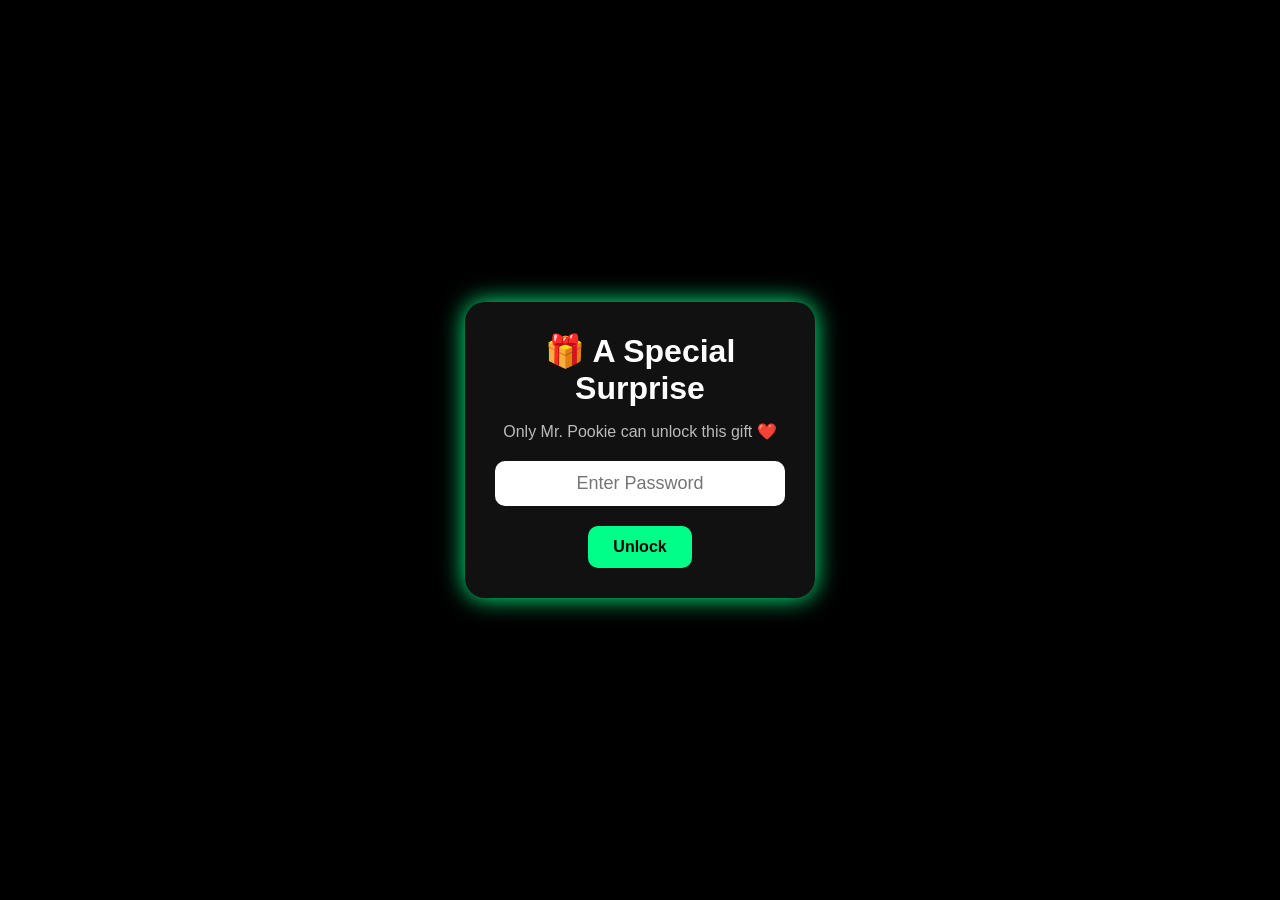
<file: index.html>
<!DOCTYPE html>
<html lang="en">
<head>
<meta charset="UTF-8">
<meta name="viewport" content="width=device-width, initial-scale=1.0">
<title>A Special Surprise ❤️</title>

<style>
*{
margin:0;
padding:0;
box-sizing:border-box;
font-family:Arial,sans-serif;
}

body{
background:#000;
display:flex;
justify-content:center;
align-items:center;
height:100vh;
overflow:hidden;
color:white;
}

.box{
width:90%;
max-width:350px;
text-align:center;
background:#111;
padding:30px;
border-radius:20px;
box-shadow:0 0 25px #00ff88;
animation:glow 2s infinite alternate;
}

@keyframes glow{
from{box-shadow:0 0 15px #00ff88;}
to{box-shadow:0 0 35px #00ff88;}
}

h1{
margin-bottom:15px;
}

p{
color:#bbb;
margin-bottom:20px;
}

input{
width:100%;
padding:12px;
border:none;
outline:none;
border-radius:10px;
text-align:center;
font-size:18px;
margin-bottom:20px;
}

button{
padding:12px 25px;
border:none;
border-radius:10px;
background:#00ff88;
color:black;
font-weight:bold;
font-size:16px;
cursor:pointer;
}

button:hover{
background:white;
}
</style>
</head>
<body>

<div class="box">
<h1>🎁 A Special Surprise</h1>

<p>Only Mr. Pookie can unlock this gift ❤️</p>

<input type="password" id="pass" placeholder="Enter Password">

<button onclick="checkPass()">Unlock</button>

</div><script>

function checkPass(){

let p=document.getElementById("pass").value;

if(p=="2609"){

document.body.innerHTML=
<div style="background:black;height:100vh;color:#00ff88;display:flex;justify-content:center;align-items:center;font-family:monospace;font-size:22px;">
Loading...
</div>
;

}else{

alert("Wrong Password 😜");

}

}

</script>

</body>
</html>
</file>
